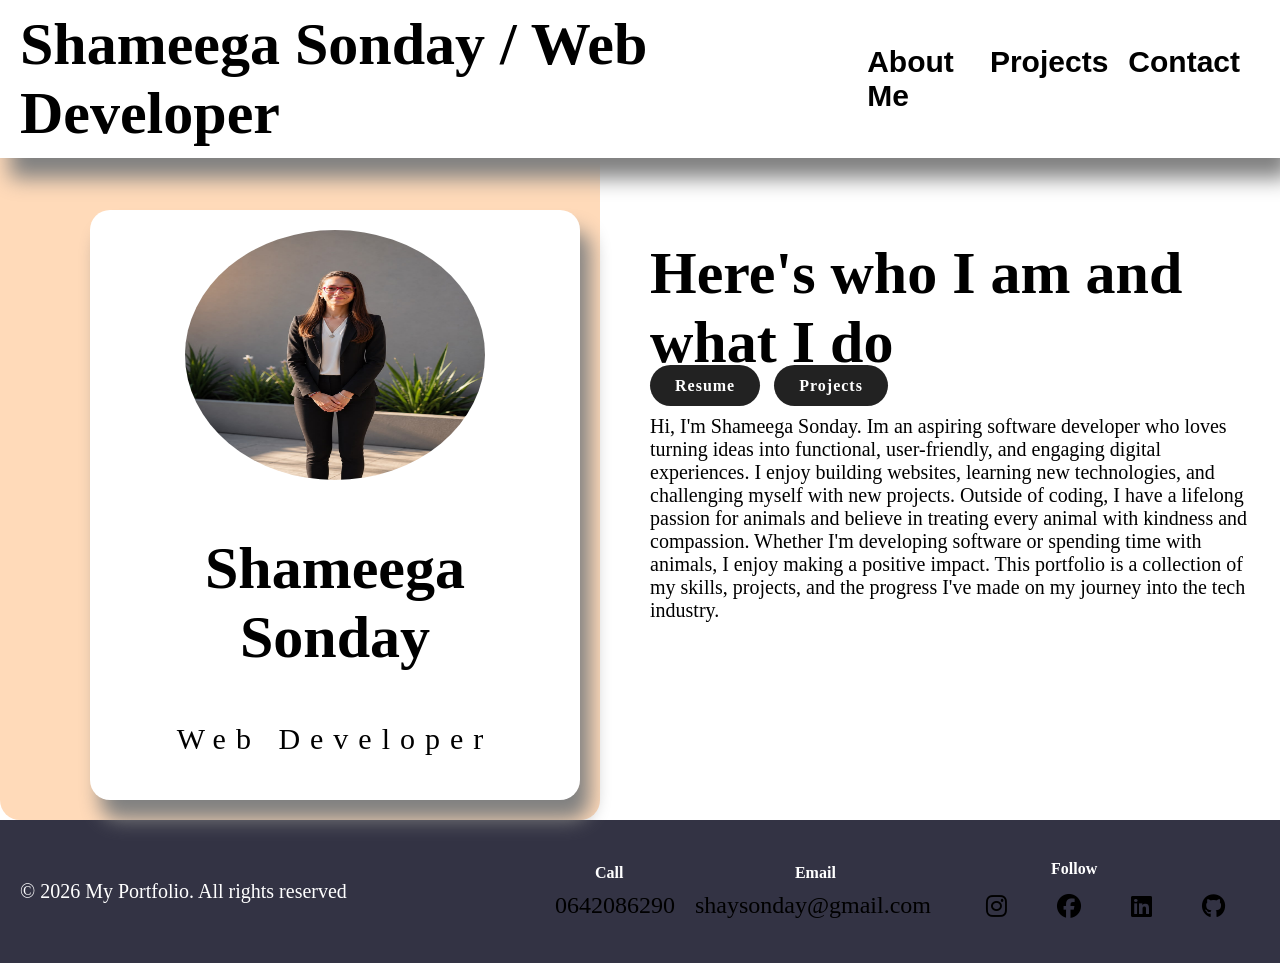
<file: index.html>
<!DOCTYPE html>
<html lang="en">
<head>
    <meta charset="UTF-8">
    <meta name="viewport" content="width=device-width, initial-scale=1.0">
    <title>My Website</title>
    <link rel="stylesheet" href="index.css">
    <link rel="stylesheet" href="https://cdnjs.cloudflare.com/ajax/libs/font-awesome/6.7.2/css/all.min.css">
</head>
<body>
<header>
    <h1> <strong> Shameega Sonday / Web Developer </strong></h1>

    <nav>
        <a href="#">About Me</a>
        <!-- <a href="#">Resume</a> -->
        <a href="projects.html">Projects</a>
        <a href="contact.html">Contact</a>
        
    </nav>
</header>

<section class="main">

<div class="outside-card">
    <div class="profile-card">
        <img src="images/my image.jpeg" alt="my photo">
        <h2>Shameega Sonday</h2>
        <h3>Web Developer</h3>
    </div>
</div>

    <div class="intro">
        <h1>Here's who I am and what I do</h1>
        <a href="resume.html" class="button">Resume</a>
        <a href="projects.html" class="button">Projects</a>
        <p>Hi, I'm Shameega Sonday. Im an aspiring software developer 
            who loves turning ideas into functional, user-friendly,
            and engaging digital experiences. I enjoy building websites,
            learning new technologies, and challenging myself
            with new projects. Outside of coding, I have a lifelong passion
            for animals and believe in treating every animal 
            with kindness and compassion. Whether I'm developing software
            or spending time with animals, I enjoy making a positive impact. 
            This portfolio is a collection of my skills, projects, and the
            progress I've made on my journey into the tech industry. 
        </p>
    </div>

</section>

<footer>
    <p>&copy; 2026 My Portfolio. All rights reserved</p>
    
    <div class="contact">
        <!-- <h3>Contact Me</h3> -->
         <div class="contact-section call">
            <h4>Call</h4>
            <a href="tel:+27642086290">0642086290</a>
         </div>

         <div class="contact-section">
            <h4>Email</h4>
            <a href="mailto:shaysonday@gmail.com">
            shaysonday@gmail.com
            </a>
         </div>
        
    <div class="contact-section follow">
        <h4>Follow</h4>
        <nav>
            <a href="https://www.instagram.com/shameega_20?igsh=MWd6YzF0aDJkcm1hNw%3D%3D&utm_source=qr">
                <i class="fa-brands fa-instagram"></i>
            </a>
            <a href="https://www.facebook.com/share/17FXcba2eP/?mibextid=wwXIfr">
                <i class="fa-brands fa-facebook"></i>
            </a>
            <a href="https://www.linkedin.com/in/shameega-sonday-6484b5330?utm_source=share_via&utm_content=profile&utm_medium=member_ios">
                <i class="fa-brands fa-linkedin"></i>
            </a>
            <a href="https://github.com/shay623">
                <i class="fa-brands fa-github"></i>
            </a>
        
        </nav>
    </div>
</footer>

</body>
</html>
</file>
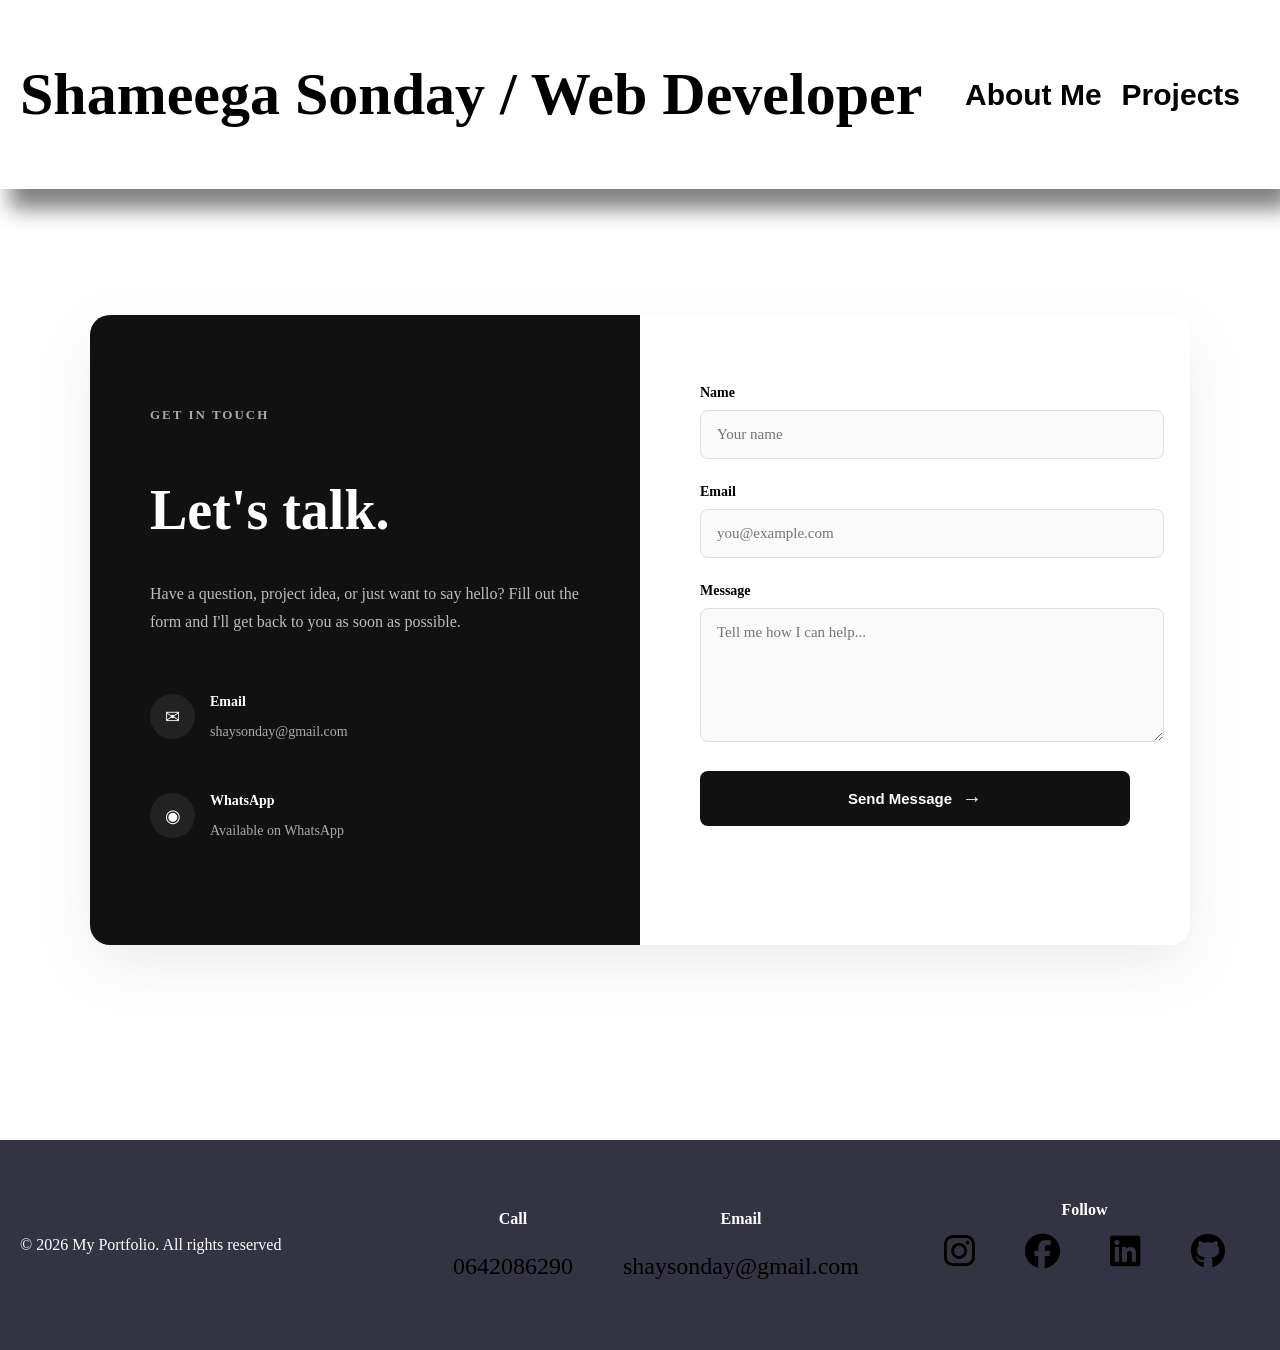
<file: contact.html>
<!DOCTYPE html>
<html lang="en">
<head>
    <meta charset="UTF-8">
    <meta name="viewport" content="width=device-width, initial-scale=1.0">
    <link rel="stylesheet" href="contact.css">
    <link rel="stylesheet" href="https://cdnjs.cloudflare.com/ajax/libs/font-awesome/6.7.2/css/all.min.css">
    <title>contact</title>
</head>
<body>

<header>
    <h1> <strong> Shameega Sonday / Web Developer </strong></h1>

    <nav>
        <a href="index.html">About Me</a>
        <!-- <a href="#">Resume</a> -->
        <a href="projects.html">Projects</a>
        <!-- <a href="contact.html">Contact</a> -->
        
    </nav>
</header>

    <main class="contact-section">

        <div class="contact-container">

            <!-- Left Side -->
            <div class="contact-info">

                <span class="contact-label">GET IN TOUCH</span>

                <h1>Let's talk.</h1>

                <p>
                    Have a question, project idea, or just want to say hello?
                    Fill out the form and I'll get back to you as soon as possible.
                </p>

                <div class="contact-details">

                    <div class="contact-detail">
                        <div class="icon">✉</div>

                        <div>
                            <h3>Email</h3>
                            <p>shaysonday@gmail.com</p>
                        </div>
                    </div>

                    <div class="contact-detail">
                        <div class="icon">◉</div>

                        <div>
                            <h3>WhatsApp</h3>
                            <p>Available on WhatsApp</p>
                        </div>
                    </div>

                </div>

            </div>


            <!-- Right Side - Form -->
            <div class="contact-form-wrapper">

                <form id="contactForm">

                    <div class="form-group">
                        <label for="name">Name</label>

                        <input
                            type="text"
                            id="name"
                            name="name"
                            placeholder="Your name"
                            required
                        >
                    </div>


                    <div class="form-group">
                        <label for="email">Email</label>

                        <input
                            type="email"
                            id="email"
                            name="email"
                            placeholder="you@example.com"
                            required
                        >
                    </div>


                    <div class="form-group">
                        <label for="message">Message</label>

                        <textarea
                            id="message"
                            name="message"
                            rows="6"
                            placeholder="Tell me how I can help..."
                            required
                        ></textarea>
                    </div>


                    <button type="submit" class="submit-btn">
                        Send Message
                        <span>→</span>
                    </button>

                    <p id="formStatus" class="form-status"></p>

                </form>

            </div>

        </div>

    </main>

    <footer>
        <p>&copy; 2026 My Portfolio. All rights reserved</p>
        
        <div class="section">
            <!-- <h3>Contact Me</h3> -->
            <div class="section call">
                <h4>Call</h4>
                <a href="tel:+27642086290">0642086290</a>
            </div>

            <div class="section">
                <h4>Email</h4>
                <a href="mailto:shaysonday@gmail.com">
                shaysonday@gmail.com
                </a>
            </div>
            
        <div class="section follow">
            <h4>Follow</h4>
            <nav>
                <a href="https://www.instagram.com/shameega_20?igsh=MWd6YzF0aDJkcm1hNw%3D%3D&utm_source=qr">
                    <i class="fa-brands fa-instagram"></i>
                </a>
                <a href="https://www.facebook.com/share/17FXcba2eP/?mibextid=wwXIfr">
                    <i class="fa-brands fa-facebook"></i>
                </a>
                <a href="https://www.linkedin.com/in/shameega-sonday-6484b5330?utm_source=share_via&utm_content=profile&utm_medium=member_ios">
                    <i class="fa-brands fa-linkedin"></i>
                </a>
                <a href="https://github.com/shay623">
                    <i class="fa-brands fa-github"></i>
                </a>
            
            </nav>
        </div>
    </footer>

    <script src="contact.js"></script>
    
</body>
</html>
</file>
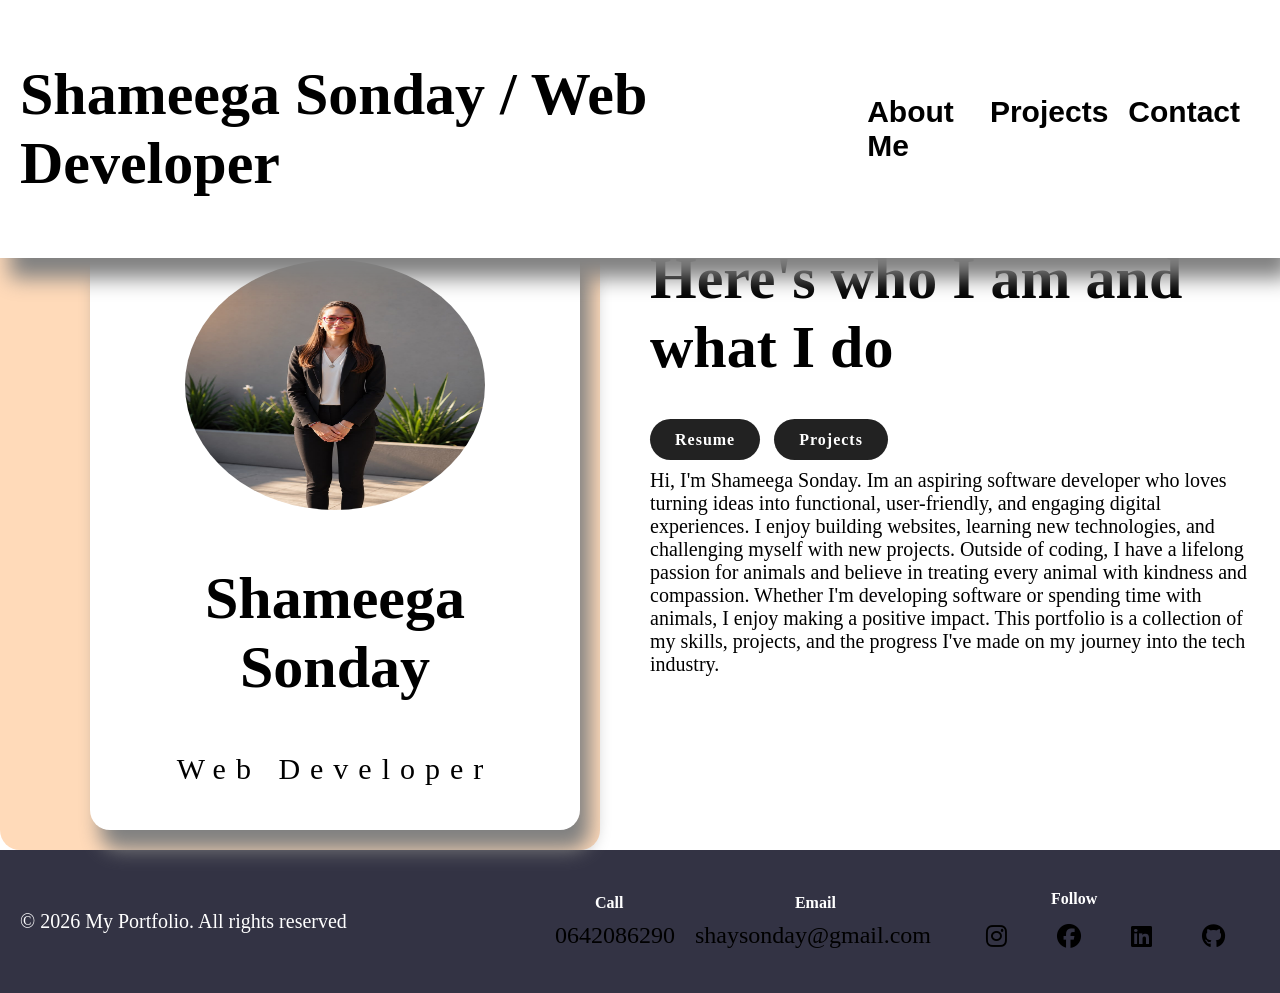
<file: home.html>
<!DOCTYPE html>
<html lang="en">
<head>
    <meta charset="UTF-8">
    <meta name="viewport" content="width=device-width, initial-scale=1.0">
    <title>My Website</title>
    <link rel="stylesheet" href="home.css">
    <link rel="stylesheet" href="https://cdnjs.cloudflare.com/ajax/libs/font-awesome/6.7.2/css/all.min.css">
</head>
<body>
<header>
    <h1> <strong> Shameega Sonday / Web Developer </strong></h1>

    <nav>
        <a href="#">About Me</a>
        <!-- <a href="#">Resume</a> -->
        <a href="projects.html">Projects</a>
        <a href="contact.html">Contact</a>
        
    </nav>
</header>

<section class="main">

<div class="outside-card">
    <div class="profile-card">
        <img src="images/my image.jpeg" alt="my photo">
        <h2>Shameega Sonday</h2>
        <h3>Web Developer</h3>
    </div>
</div>

    <div class="intro">
        <h1>Here's who I am and what I do</h1>
        <a href="resume.html" class="button">Resume</a>
        <a href="projects.html" class="button">Projects</a>
        <p>Hi, I'm Shameega Sonday. Im an aspiring software developer 
            who loves turning ideas into functional, user-friendly,
            and engaging digital experiences. I enjoy building websites,
            learning new technologies, and challenging myself
            with new projects. Outside of coding, I have a lifelong passion
            for animals and believe in treating every animal 
            with kindness and compassion. Whether I'm developing software
            or spending time with animals, I enjoy making a positive impact. 
            This portfolio is a collection of my skills, projects, and the
            progress I've made on my journey into the tech industry. 
        </p>
    </div>

</section>

<footer>
    <p>&copy; 2026 My Portfolio. All rights reserved</p>
    
    <div class="contact">
        <!-- <h3>Contact Me</h3> -->
         <div class="contact-section call">
            <h4>Call</h4>
            <a href="tel:+27642086290">0642086290</a>
         </div>

         <div class="contact-section">
            <h4>Email</h4>
            <a href="mailto:shaysonday@gmail.com">
            shaysonday@gmail.com
            </a>
         </div>
        
    <div class="contact-section follow">
        <h4>Follow</h4>
        <nav>
            <a href="https://www.instagram.com/shameega_20?igsh=MWd6YzF0aDJkcm1hNw%3D%3D&utm_source=qr">
                <i class="fa-brands fa-instagram"></i>
            </a>
            <a href="https://www.facebook.com/share/17FXcba2eP/?mibextid=wwXIfr">
                <i class="fa-brands fa-facebook"></i>
            </a>
            <a href="https://www.linkedin.com/in/shameega-sonday-6484b5330?utm_source=share_via&utm_content=profile&utm_medium=member_ios">
                <i class="fa-brands fa-linkedin"></i>
            </a>
            <a href="https://github.com/shay623">
                <i class="fa-brands fa-github"></i>
            </a>
        
        </nav>
    </div>
</footer>

</body>
</html>
</file>
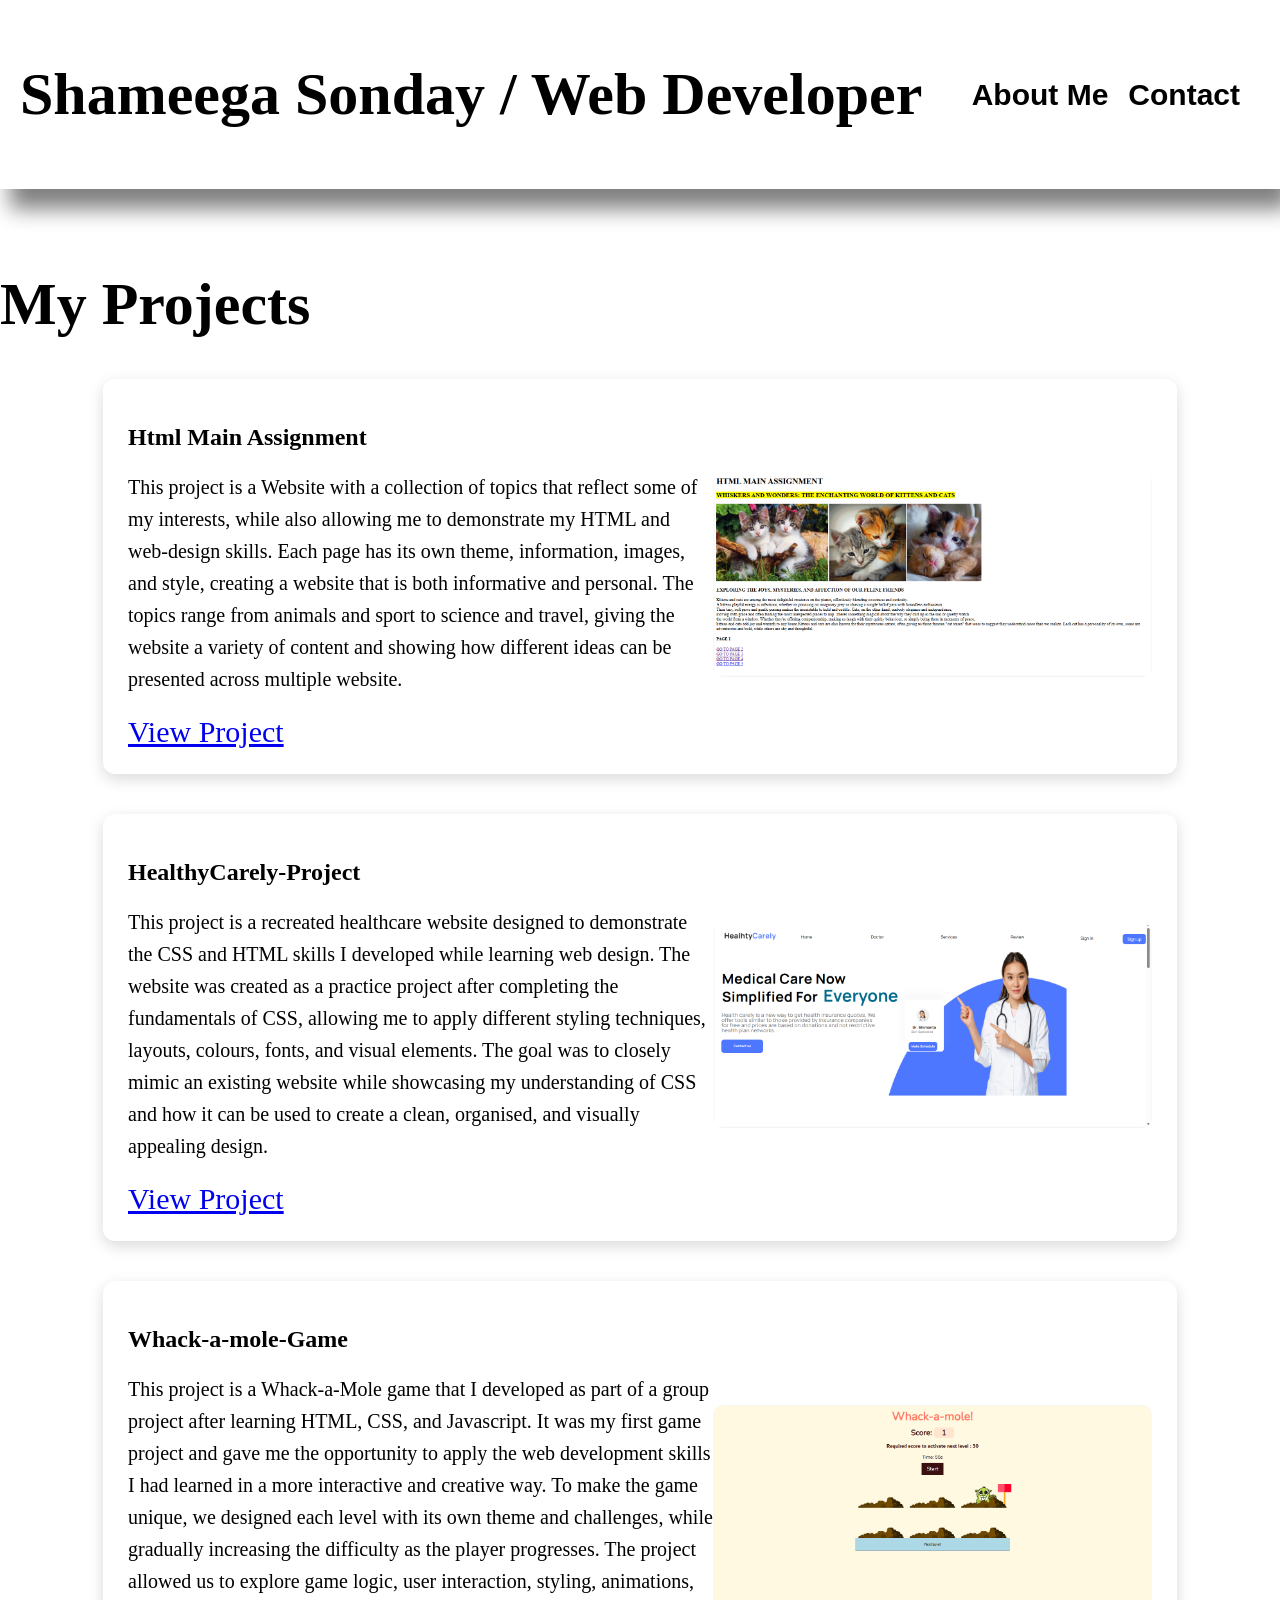
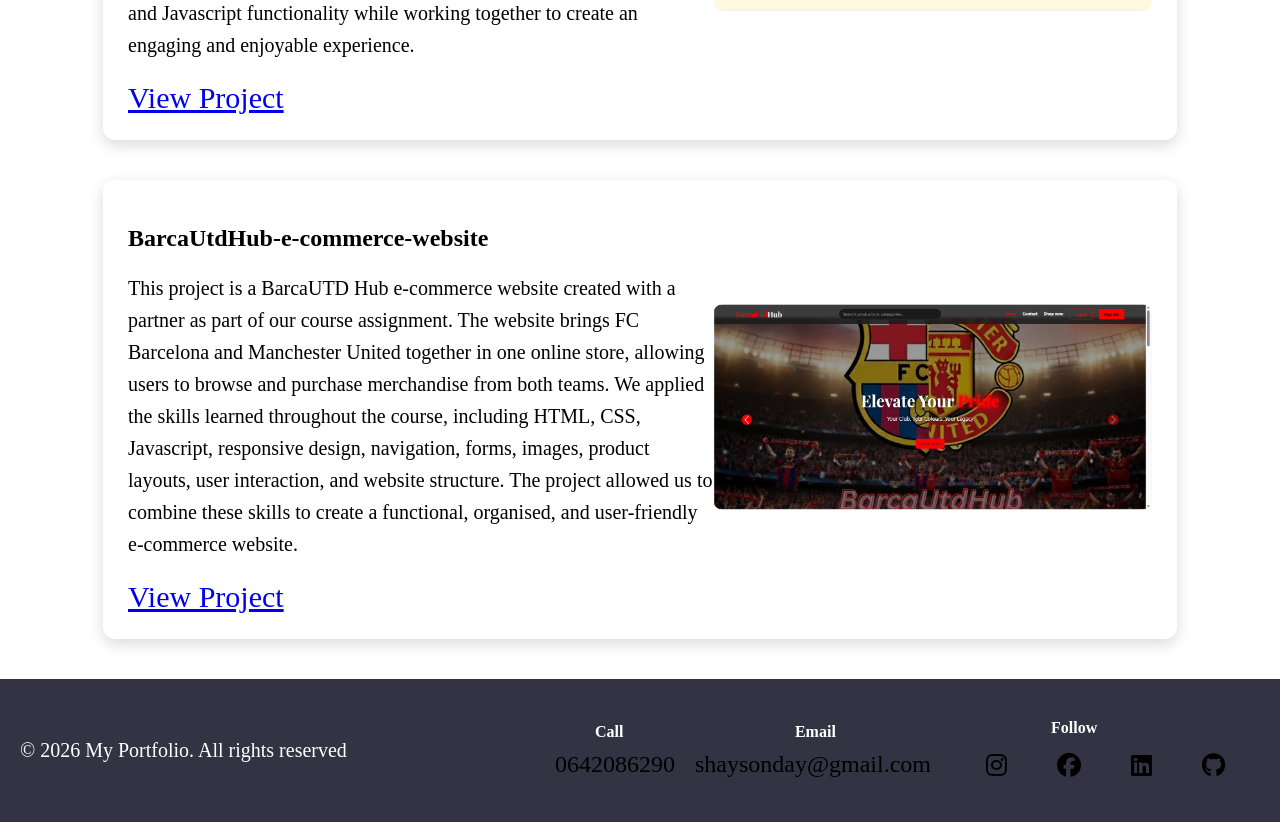
<file: projects.html>
<!DOCTYPE html>
<html lang="en">
<head>
    <meta charset="UTF-8">
    <meta name="viewport" content="width=device-width, initial-scale=1.0">
    <title>Projects</title>
    <link rel="stylesheet" href="projects.css">
    <link rel="stylesheet" href="https://cdnjs.cloudflare.com/ajax/libs/font-awesome/6.7.2/css/all.min.css">
</head>
<body>
<header>
    <h1> <strong> Shameega Sonday / Web Developer </strong></h1>

    <nav>
        <a href="index.html">About Me</a>
        <!-- <a href="#">Resume</a> -->
        <!-- <a href="#">Projects</a> -->
        <a href="contact.html">Contact</a>
        
    </nav>
</header>

    <h1 class="heading1">My Projects</h1>

    <div class="project-card">

        <div class="project-info">
            <h2>Html Main Assignment</h2>

            <p>This project is a Website with a collection of topics that reflect
                some of my interests, while also allowing me to demonstrate my HTML 
                and web-design skills. Each page has its own theme, information, images, and style,
                creating a website that is both informative and personal. The topics range from animals
                and sport to science and travel, giving the website a variety of content and showing how different 
                ideas can be presented across multiple website.
            </p>

            <a href="https://shay623.github.io/HTML-Main-Assignment/" target="_blank">
                View Project
            </a>
        </div>

        <div class="project-image">
            <img src="images/project1.png" alt="Weather App">
        </div>

    </div>

        <div class="project-card">

        <div class="project-info">
            <h2>HealthyCarely-Project</h2>

            <p>This project is a recreated healthcare website designed to demonstrate
                the CSS and HTML skills I developed while learning web design.
                The website was created as a practice project after completing the fundamentals
                of CSS, allowing me to apply different styling techniques, layouts, colours, fonts, and visual
                elements. The goal was to closely mimic an existing website while showcasing my
                understanding of CSS and how it can be used to create a clean, organised, and visually
                appealing design.
            </p>

            <a href="https://shay623.github.io/HealthyCarely-Project/" target="_blank">
                View Project
            </a>
        </div>

        <div class="project-image">
            <img src="images/project2.png" alt="Weather App">
        </div>

    </div>

            <div class="project-card">

        <div class="project-info">
            <h2>Whack-a-mole-Game</h2>

            <p>This project is a Whack-a-Mole game that I developed as part of a 
                group project after learning HTML, CSS, and Javascript. It was my first game
                project and gave me the opportunity to apply the web development
                skills I had learned in a more interactive and creative way.
                To make the game unique, we designed each level with its own theme and challenges, 
                while gradually increasing the difficulty as the player
                progresses. The project allowed us to explore game logic, user interaction,
                styling, animations, and Javascript functionality while working together to create
                an engaging and enjoyable experience.
            </p>

            <a href="https://shay623.github.io/Whack-a-mole-Game/" target="_blank">
                View Project
            </a>
        </div>

        <div class="project-image">
            <img src="images/project3.png" alt="Weather App">
        </div>

    </div>


                <div class="project-card">

        <div class="project-info">
            <h2>BarcaUtdHub-e-commerce-website</h2>

            <p>This project is a BarcaUTD Hub e-commerce website created with a 
                partner as part of our course assignment. The website brings FC Barcelona
                and Manchester United together in one online store, allowing users to browse and 
                purchase merchandise from both teams. We applied the skills learned throughout the 
                course, including HTML, CSS, Javascript, responsive design, navigation, forms, images, 
                product layouts, user interaction, and website structure. The project allowed us to combine
                these skills to create a functional, organised, and user-friendly e-commerce website.
            </p>

            <a href="https://barcautdhub-e-commerce-website.onrender.com" target="_blank">
                View Project
            </a>
        </div>

        <div class="project-image">
            <img src="images/project4.png" alt="Weather App">
        </div>

    </div>

<footer>
    <p>&copy; 2026 My Portfolio. All rights reserved</p>
    
    <div class="contact">
        <!-- <h3>Contact Me</h3> -->
         <div class="contact-section call">
            <h4>Call</h4>
            <a href="tel:+27642086290">0642086290</a>
         </div>

         <div class="contact-section">
            <h4>Email</h4>
            <a href="mailto:shaysonday@gmail.com">
            shaysonday@gmail.com
            </a>
         </div>
        
    <div class="contact-section follow">
        <h4>Follow</h4>
        <nav>
            <a href="https://www.instagram.com/shameega_20?igsh=MWd6YzF0aDJkcm1hNw%3D%3D&utm_source=qr">
                <i class="fa-brands fa-instagram"></i>
            </a>
            <a href="https://www.facebook.com/share/17FXcba2eP/?mibextid=wwXIfr">
                <i class="fa-brands fa-facebook"></i>
            </a>
            <a href="https://www.linkedin.com/in/shameega-sonday-6484b5330?utm_source=share_via&utm_content=profile&utm_medium=member_ios">
                <i class="fa-brands fa-linkedin"></i>
            </a>
            <a href="https://github.com/shay623">
                <i class="fa-brands fa-github"></i>
            </a>
        
        </nav>
    </div>
</footer>

</body>
</html>
</file>
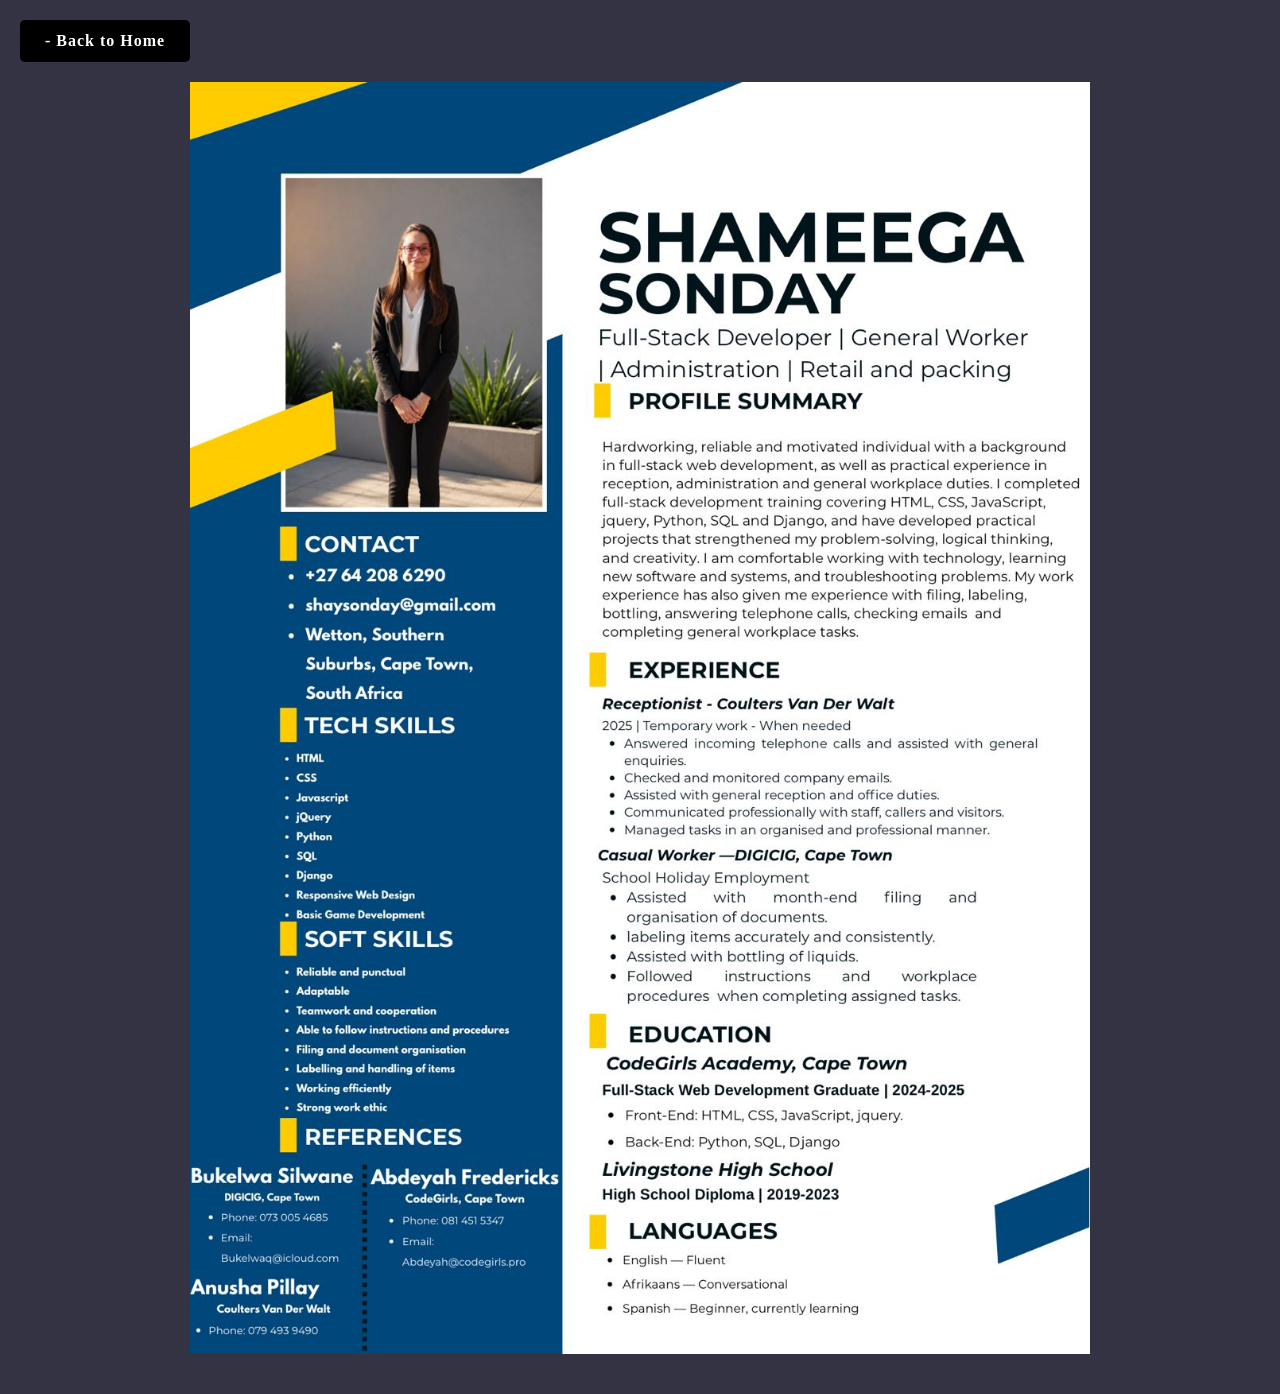
<file: resume.html>
<!DOCTYPE html>
<html lang="en">
<head>
    <meta charset="UTF-8">
    <meta name="viewport" content="width=device-width, initial-scale=1.0">
    <title>My Resume</title>
    <link rel="stylesheet" href="index.css">
    <link rel="stylesheet" href="resume.css">
</head>
<body class="resume-page">
    
    <a href="index.html" class="button" style="color: white;"> - Back to Home </a>

    

    <img class="resume-image" src="images/my_cv.jpeg" alt="My Resume">
</body>
</html>
</file>
<file: index.css>
body{
    margin: 0;
    padding-top: 90px;
}

h1{
    font-weight: bolder;
    font-size: 60px;
    margin: 0;
}
header{
    display: flex;
    justify-content: space-between;
    align-items: center;
    margin-bottom: 100px;
    padding: 10px 20px;
    box-shadow: 10px 20px 20px grey;

    position: fixed;
    top: 0;
    left: 0;
    width: 100%;
    background-color: white;
    z-index: 1000;
    box-sizing: border-box;
 }

nav{
    display: flex;
    gap: 20px;
    font-size: 30px;
    padding: 20px;
    
}

nav a{
    text-decoration: none;
    color: black;
    font-weight: bold;
    font-family: 'Franklin Gothic Medium', 'Arial Narrow', Arial, sans-serif;
}

nav a:hover{
    color: blue;
}
@media(max-width: 768px){
    header{
        flex-direction: column;
        padding: 15px;
    }

    h1{
        font-size: 30px;
        text-align: center;
        margin: 10px 0;
    }

    nav{
        gap: 15px;
        font-size: 18px;
        padding: 10px;
        flex-wrap: wrap;
        justify-content: center;
    }

    body{
        padding-top: 150px;
    }
}
img{
    height: 250px;
    width: 300px;
    border-radius: 50%;
}


.main{
    display: flex;
    align-items: center;
    gap: 50px;
    
}

.outside-card{
    background-color: peachpuff;
    padding: 20px;
    border-radius: 20px;
    
}
.profile-card{
    width: 450px;
    height: 550px;
    margin-top: 100px;
    margin-left: 70px;
    text-align: center;
    background: white;
    border-radius: 20px;
    /* background: peachpuff; */
    padding: 20px;
    box-shadow: 10px 20px 20px grey;

}

h2{
    font-size: 60px;
    font-weight: 700;
}

h3{
    font-size: 30px;
    font-weight: 30;
    letter-spacing: 10px;
}

.button {
    background-color: #222;
    color: white;
    border: none;
    text-decoration: none;
    padding: 12px 25px;
    font-size: 16px;
    border-radius: 25px;
    font-weight: bold;
    cursor: pointer;
    letter-spacing: 1px;
    margin-right: 10px;

}

.button:hover{
    background-color: white;
    color: black;
    /* transform: translateY(-3px); */
}

.button:first-child{
    background-color: black;
    color: white;
}
.button:last-child{
    background-color:  transparent;
    color: black;
    border: 2px solid black
}

.resume-page{
    background-color: #334;
}
.resume-image{
    width: 794px;
    height: 1123px;
    border-radius: 0;
    display: block;
    margin: 20px auto;
    transition: transform 0.3s ease;
    

}

.resume-image:hover{
    transform: scale(1.1);
}
.intro{
    max-width: 600px;
    margin-top: -200px;
}

.intro h1{
    font-size: 60px;
    margin-top: 170px;
}

p{
    font-size: 20px;
}

@media(max-width: 768px){
    .main{
        flex-direction: column;
        gap: 30px;
        padding: 20px;
    }

    .outside-card{
        padding: 15px;
        width: 100%;
        box-sizing: border-box;
    }

    .profile-card{
        width: 100%;
        height: auto;
        margin: 20px 0;
        padding: 20px;
        box-sizing: border-box;
    }

    img{
        width: 220px;
        height: 220px;
    }

    h2{
        font-size: 40px;
    }

    h3{
        font-size: 20px;
        letter-spacing: 5px;
    }

    .intro{
        max-width: 100%;
        margin-top: 0;
        text-align: center;
    }

    .intro h1{
        font-size: 35px;
        margin-top: 20px;
    }

    .intro p{
        font-size: 18px;
        line-height: 1.6;
        text-align: left;
    }

    .button{
        display: inline-block;
        margin-bottom: 15px;
    }
}

footer{
    display: flex;
    justify-content: space-between;
    align-items: center;
    padding: 20px;
    background-color: #334;
    color: white;
}

.contact{
    display: flex;
    flex-direction: row;
    align-items: center;
    gap: 20px;
}

.contact h3{
    margin: 0 0 10px;
}

/* .contact nav{
    display: flex;
    gap: 15px;
}


.contact i{
    font-size: 24px;
} */

.contact a{
    font-size: 24px;
    margin: 0 15px;
    transition: 0.3s;
}
.contact i{
    font-size: 35px;
    margin: 0 15px;
    transition: 0.3s;
}

/* .contact-section{
    display: flex;
    flex-direction: column;
} */

.contact-section h4{
    margin: 0 0 10px;
    margin-left: 100px;
}
.call h4{
    margin-left: 40px;
}
.follow h4{
    margin-top: 20px;
    margin-bottom: 25px;
}
.follow nav a{
    margin-top: -30px;
}
.contact-section a{
    margin: 0;
    text-decoration: none;
    color: black;
}

.contact-section a:hover{
    color: dodgerblue;
}
/* .contact-section nav{
    display: flex;
    gap: 15px;
    padding: 0;
} */

.contact-section i{
    font-size: 24px;
}
.contact a:hover{
    color: dodgerblue;
    transform: scale(1.2);
}
.contact i:hover{
    color: dodgerblue;
    transform: scale(1.2);
}


/* mobile */
@media(max-width: 700px){
    footer{
        /* height: 120px; */
        flex-direction: column;
        justify-content: center;
        text-align: center;
        padding: 20px;
        gap: 15px;
    }

    /* contact information goes vertically */
    .contact{
        flex-direction: column;
        justify-content: center;
        align-items: center;
        width: 100%;
        gap: 10px;
    }

    /* makes each section full width */
    .contact-section{
        width: 100%;
    }

    /* remove old margins */
    .contact-section h4, .call h4, .follow h4{
        margin-left: 0;
        margin-top: 0;
    }

    /* email can wrap instead of overflowing */
    .contact-section a{
        overflow-wrap: anywhere;
    }

    /* social icons */
    .follow nav{
        gap: 20px;
    }

    .contact i{
        font-size: 28px;
    }
}
</file>
<file: contact.css>
body{
    margin: 0;
    padding-top: 120px;
}

h1{
    font-weight: bolder;
    font-size: 60px;
}
header{
    display: flex;
    justify-content: space-between;
    align-items: center;
    margin-bottom: 100px;
    padding: 20px;
    box-shadow: 10px 20px 20px grey;

    position: fixed;
    top: 0;
    left: 0;
    width: 100%;
    background-color: white;
    z-index: 1000;
    box-sizing: border-box;
 }

nav{
    display: flex;
    gap: 20px;
    font-size: 30px;
    padding: 20px;
    
}

nav a{
    text-decoration: none;
    color: black;
    font-weight: bold;
    font-family: 'Franklin Gothic Medium', 'Arial Narrow', Arial, sans-serif;
}

nav a:hover{
    color: blue;
}

@media(max-width: 768px){
    header{
        flex-direction: column;
        padding: 15px;
    }

    h1{
        font-size: 30px;
        text-align: center;
        margin: 10px 0;
    }

    nav{
        gap: 15px;
        font-size: 18px;
        padding: 10px;
        flex-wrap: wrap;
        justify-content: center;
    }

    body{
        padding-top: 150px;
    }
}
/* * {
    margin: 0;
    padding: 0;
    box-sizing: border-box;
}

body {
    font-family: Arial, Helvetica, sans-serif;
    background: #f5f5f5;
    color: #111;
} */


/* Main Section */

.contact-section {
    min-height: 100vh;
    display: flex;
    align-items: center;
    justify-content: center;
    padding: 60px 20px;
}


/* Container */

.contact-container {
    width: 100%;
    max-width: 1100px;

    display: grid;
    grid-template-columns: 1fr 1fr;

    background: #ffffff;

    border-radius: 20px;

    overflow: hidden;

    box-shadow: 0 20px 60px rgba(0, 0, 0, 0.08);
}


/* Left Side */

.contact-info {
    background: #111;
    color: white;

    padding: 70px 60px;

    display: flex;
    flex-direction: column;
    justify-content: center;
}


.contact-label {
    color: #aaa;

    font-size: 13px;
    font-weight: bold;

    letter-spacing: 2px;

    margin-bottom: 20px;
}


.contact-info h1 {
    font-size: 56px;
    line-height: 1.05;

    margin-bottom: 25px;
}


.contact-info > p {
    color: #bdbdbd;

    font-size: 16px;
    line-height: 1.7;

    max-width: 430px;

    margin-bottom: 45px;
}


/* Contact Details */

.contact-details {
    display: flex;
    flex-direction: column;
    gap: 25px;
}


.contact-detail {
    display: flex;
    align-items: center;

    gap: 15px;
}


.icon {
    width: 45px;
    height: 45px;

    display: flex;
    align-items: center;
    justify-content: center;

    background: #222;

    border-radius: 50%;

    font-size: 18px;
}


.contact-detail h3 {
    font-size: 14px;

    margin-bottom: 5px;
}


.contact-detail p {
    color: #aaa;

    font-size: 14px;
}


/* Form */

.contact-form-wrapper {
    padding: 70px 60px;

    display: flex;
    align-items: center;
}


#contactForm {
    width: 100%;
}


.form-group {
    margin-bottom: 25px;
}


.form-group label {
    display: block;

    font-size: 14px;
    font-weight: 600;

    margin-bottom: 9px;
}


.form-group input,
.form-group textarea {
    width: 100%;

    border: 1px solid #ddd;

    background: #fafafa;

    padding: 15px 16px;

    border-radius: 8px;

    font-size: 15px;

    font-family: inherit;

    outline: none;

    transition: 0.2s;
}


.form-group textarea {
    resize: vertical;
}


.form-group input:focus,
.form-group textarea:focus {
    border-color: #111;

    background: #fff;

    box-shadow: 0 0 0 3px rgba(0, 0, 0, 0.05);
}


/* Button */

.submit-btn {
    width: 100%;

    border: none;

    background: #111;
    color: white;

    padding: 16px 20px;

    border-radius: 8px;

    font-size: 15px;
    font-weight: 600;

    cursor: pointer;

    display: flex;
    align-items: center;
    justify-content: center;

    gap: 10px;

    transition: 0.2s;
}


.submit-btn:hover {
    background: #333;

    transform: translateY(-1px);
}


.submit-btn span {
    font-size: 20px;
}


/* Status Message */

.form-status {
    text-align: center;

    font-size: 14px;

    margin-top: 15px;

    min-height: 20px;
}


.form-status.success {
    color: #16803c;
}


.form-status.error {
    color: #d32f2f;
}


/* Mobile */
@media(max-width: 768px){
    .contact-section{
        padding: 30px 15px;
        min-height: auto;
    }

    .contact-container{
        grid-template-columns: 1fr;
        width: 100%;
    }

    .contact-info{
        padding: 45px 30px;
    }

    .contact-info h1{
        font-size: 42px;
    }

    .contact-info > p{
        font-size: 15px;
        margin-bottom: 30px;
    }

    .contact-details{
        gap: 20px;
    }

    .contact-form-wrapper{
        padding: 40px 30px;
    }

    .form-group{
        margin-bottom: 20px;
    }

    .form-group input, .form-group textarea{
        box-sizing: border-box;
        font-size: 16px;
    }

    .submit-btn{
        font-size: 16px;
    }
}

footer{
    height: 170px;
    display: flex;
    justify-content: space-between;
    align-items: center;
    padding: 20px;
    background-color: #334;
    color: white;
}

.section {
    display: flex;
    flex-direction: column;
    align-items: center;
    gap: 10px;
}

footer > .section{
    display: flex;
    flex-direction: row;
    gap: 50px;
}
.section h3{
    margin: 0 0 10px;
}

.section a{
    font-size: 24px;
    margin: 0 15px;
    transition: 0.3s;
}
.section i{
    font-size: 35px;
    margin: 0 15px;
    transition: 0.3s;
}

/* .contact-section{
    display: flex;
    flex-direction: column;
} */

.section h4{
    margin: 0 0 15px;
}
.call h4{
    /* margin-top: 20px; */
    margin-left: 0;
}
.follow h4{
    margin-top: 0;
    margin-bottom: 15px;
}
.follow nav a{
    margin-top: -30px;
}
.section a{
    margin: 0;
    text-decoration: none;
    color: black;
}

.section a:hover{
    color: dodgerblue;
}


/* mobile */
@media(max-width: 768px){
    footer{
        height: 450px;
        flex-direction: column;
        text-align: center;
        padding: 30px 15px;
        gap: 25px;
    }

    footer > .section{
        flex-direction: column;
        gap: 25px;
        width: 100%;
    }
    footer > p{
        font-size: 14px;
        margin: 0;
    }

    .section{
        flex-direction: column;
        align-items: center;
        /* width: 100%; */
        gap: 35px;
    }

    .contact-section{
        display: flex;
        flex-direction:column;
        align-items: center;
        /* width: 100%; */
        text-align: center;
    }

    .contact-section h4, .call h4{
        margin-left: 0;
        margin-bottom: 15px;
    }

    .follow h4{
        margin-top: 0;
        margin-bottom: 15px;
    }

.section a:hover{
    color: dodgerblue;
}

    .follow nav{
        display: flex;
        justify-content: center;
        /* gap: 10px; */
    }

    .follow nav a{
        margin-top: 0;
    }
}
</file>
<file: home.css>
body{
    margin: 0;
    padding-top: 120px;
}

h1{
    font-weight: bolder;
    font-size: 60px;
}
header{
    display: flex;
    justify-content: space-between;
    align-items: center;
    margin-bottom: 100px;
    padding: 20px;
    box-shadow: 10px 20px 20px grey;

    position: fixed;
    top: 0;
    left: 0;
    width: 100%;
    background-color: white;
    z-index: 1000;
    box-sizing: border-box;
 }

nav{
    display: flex;
    gap: 20px;
    font-size: 30px;
    padding: 20px;
    
}

nav a{
    text-decoration: none;
    color: black;
    font-weight: bold;
    font-family: 'Franklin Gothic Medium', 'Arial Narrow', Arial, sans-serif;
}

nav a:hover{
    color: blue;
}
@media(max-width: 768px){
    header{
        flex-direction: column;
        padding: 15px;
    }

    h1{
        font-size: 30px;
        text-align: center;
        margin: 10px 0;
    }

    nav{
        gap: 15px;
        font-size: 18px;
        padding: 10px;
        flex-wrap: wrap;
        justify-content: center;
    }

    body{
        padding-top: 150px;
    }
}
img{
    height: 250px;
    width: 300px;
    border-radius: 50%;
}


.main{
    display: flex;
    align-items: center;
    gap: 50px;
    
}

.outside-card{
    background-color: peachpuff;
    padding: 20px;
    border-radius: 20px;
    
}
.profile-card{
    width: 450px;
    height: 550px;
    margin-top: 100px;
    margin-left: 70px;
    text-align: center;
    background: white;
    border-radius: 20px;
    /* background: peachpuff; */
    padding: 20px;
    box-shadow: 10px 20px 20px grey;

}

h2{
    font-size: 60px;
    font-weight: 700;
}

h3{
    font-size: 30px;
    font-weight: 30;
    letter-spacing: 10px;
}

.button {
    background-color: #222;
    color: white;
    border: none;
    text-decoration: none;
    padding: 12px 25px;
    font-size: 16px;
    border-radius: 25px;
    font-weight: bold;
    cursor: pointer;
    letter-spacing: 1px;
    margin-right: 10px;

}

.button:hover{
    background-color: white;
    color: black;
    /* transform: translateY(-3px); */
}

.button:first-child{
    background-color: black;
    color: white;
}
.button:last-child{
    background-color:  transparent;
    color: black;
    border: 2px solid black
}

.resume-page{
    background-color: #334;
}
.resume-image{
    width: 794px;
    height: 1123px;
    border-radius: 0;
    display: block;
    margin: 20px auto;
    transition: transform 0.3s ease;
    

}

.resume-image:hover{
    transform: scale(1.1);
}
.intro{
    max-width: 600px;
    margin-top: -200px;
}

.intro h1{
    font-size: 60px;
    margin-top: 170px;
}

p{
    font-size: 20px;
}

@media(max-width: 768px){
    .main{
        flex-direction: column;
        gap: 30px;
        padding: 20px;
    }

    .outside-card{
        padding: 15px;
        width: 100%;
        box-sizing: border-box;
    }

    .profile-card{
        width: 100%;
        height: auto;
        margin: 20px 0;
        padding: 20px;
        box-sizing: border-box;
    }

    img{
        width: 220px;
        height: 220px;
    }

    h2{
        font-size: 40px;
    }

    h3{
        font-size: 20px;
        letter-spacing: 5px;
    }

    .intro{
        max-width: 100%;
        margin-top: 0;
        text-align: center;
    }

    .intro h1{
        font-size: 35px;
        margin-top: 20px;
    }

    .intro p{
        font-size: 18px;
        line-height: 1.6;
        text-align: left;
    }

    .button{
        display: inline-block;
        margin-bottom: 15px;
    }
}

footer{
    display: flex;
    justify-content: space-between;
    align-items: center;
    padding: 20px;
    background-color: #334;
    color: white;
}

.contact{
    display: flex;
    flex-direction: row;
    align-items: center;
    gap: 20px;
}

.contact h3{
    margin: 0 0 10px;
}

/* .contact nav{
    display: flex;
    gap: 15px;
}


.contact i{
    font-size: 24px;
} */

.contact a{
    font-size: 24px;
    margin: 0 15px;
    transition: 0.3s;
}
.contact i{
    font-size: 35px;
    margin: 0 15px;
    transition: 0.3s;
}

/* .contact-section{
    display: flex;
    flex-direction: column;
} */

.contact-section h4{
    margin: 0 0 10px;
    margin-left: 100px;
}
.call h4{
    margin-left: 40px;
}
.follow h4{
    margin-top: 20px;
    margin-bottom: 25px;
}
.follow nav a{
    margin-top: -30px;
}
.contact-section a{
    margin: 0;
    text-decoration: none;
    color: black;
}

.contact-section a:hover{
    color: dodgerblue;
}
/* .contact-section nav{
    display: flex;
    gap: 15px;
    padding: 0;
} */

.contact-section i{
    font-size: 24px;
}
.contact a:hover{
    color: dodgerblue;
    transform: scale(1.2);
}
.contact i:hover{
    color: dodgerblue;
    transform: scale(1.2);
}


/* mobile */
@media(max-width: 700px){
    footer{
        /* height: 120px; */
        flex-direction: column;
        justify-content: center;
        text-align: center;
        padding: 20px;
        gap: 15px;
    }

    /* contact information goes vertically */
    .contact{
        flex-direction: column;
        justify-content: center;
        align-items: center;
        width: 100%;
        gap: 10px;
    }

    /* makes each section full width */
    .contact-section{
        width: 100%;
    }

    /* remove old margins */
    .contact-section h4, .call h4, .follow h4{
        margin-left: 0;
        margin-top: 0;
    }

    /* email can wrap instead of overflowing */
    .contact-section a{
        overflow-wrap: anywhere;
    }

    /* social icons */
    .follow nav{
        gap: 20px;
    }

    .contact i{
        font-size: 28px;
    }
}
</file>
<file: projects.css>
body{
    margin: 0;
    padding-top: 120px;
}

h1{
    font-weight: bolder;
    font-size: 60px;
    
}

.heading1{
    margin-top: 150px;
}

p{
    font-size: 20px;
    font-family: 'Times New Roman', Times, serif;
}
header{
    display: flex;
    justify-content: space-between;
    align-items: center;
    margin-bottom: 100px;
    padding: 20px;
    box-shadow: 10px 20px 20px grey;

    position: fixed;
    top: 0;
    left: 0;
    width: 100%;
    background-color: white;
    z-index: 1000;
    box-sizing: border-box;
 }

nav{
    display: flex;
    gap: 20px;
    font-size: 30px;
    padding: 20px;
    
}

nav a{
    text-decoration: none;
    color: black;
    font-weight: bold;
    font-family: 'Franklin Gothic Medium', 'Arial Narrow', Arial, sans-serif;
}

nav a:hover{
    color: blue;
}
@media(max-width: 768px){
    header{
        flex-direction: column;
        padding: 15px;
    }

    h1{
        font-size: 30px;
        text-align: center;
        margin: 10px 0;
    }

    nav{
        gap: 15px;
        font-size: 18px;
        padding: 10px;
        flex-wrap: wrap;
        justify-content: center;
    }

    body{
        padding-top: 150px;
    }
}
.project-card {
    display: flex;
    justify-content: space-between;
    align-items: center;

    width: 80%;
    margin: 40px auto;
    padding: 25px;

    background: white;
    border-radius: 12px;
    box-shadow: 0 5px 15px rgba(0,0,0,0.15);
}

.project-info {
    width: 60%;
}

.project-info h2 {
    margin-bottom: 15px;
}

.project-info p {
    margin-bottom: 20px;
    line-height: 1.6;
}

.project-image {
    width: 45%;
}

.project-info a{
    font-size: 30px;
}
.project-image img {
    width: 100%;
    border-radius: 10px;
}

@media(max-width: 768px){
    .project-card{
        flex-direction: column;
        width: 90%;
        padding: 20px;
        box-sizing: border-box;
        margin: 30px auto;
    }

    .project-info{
        width: 100%;
    }

    .project-info h2{
        font-size: 30px;
        text-align: center;
    }

    .project-info p{
        font-size: 17px;
        line-height: 1.6;
    }

    .project-info a{
        font-size: 22px;
        display: block;
        text-align: center;
        margin-bottom: 20px;
    }

    .project-image{
        width: 100%;
    }

    .project-image img{
        width: 100%;
        height: auto;
    }

    .heading1{
        font-size: 40px;
        text-align: center;
    }
}
footer{
    display: flex;
    justify-content: space-between;
    align-items: center;
    padding: 20px;
    background-color: #334;
    color: white;
}

.contact{
    display: flex;
    flex-direction: row;
    align-items: center;
    gap: 20px;
}

.contact h3{
    margin: 0 0 10px;
}

/* .contact nav{
    display: flex;
    gap: 15px;
}


.contact i{
    font-size: 24px;
} */

.contact a{
    font-size: 24px;
    margin: 0 15px;
    transition: 0.3s;
}
.contact i{
    font-size: 35px;
    margin: 0 15px;
    transition: 0.3s;
}

/* .contact-section{
    display: flex;
    flex-direction: column;
} */

.contact-section h4{
    margin: 0 0 10px;
    margin-left: 100px;
}
.call h4{
    margin-left: 40px;
}
.follow h4{
    margin-top: 20px;
    margin-bottom: 25px;
}
.follow nav a{
    margin-top: -30px;
}
.contact-section a{
    margin: 0;
    text-decoration: none;
    color: black;
}

.contact-section a:hover{
    color: dodgerblue;
}
/* .contact-section nav{
    display: flex;
    gap: 15px;
    padding: 0;
} */

.contact-section i{
    font-size: 24px;
}
.contact a:hover{
    color: dodgerblue;
    transform: scale(1.2);
}
.contact i:hover{
    color: dodgerblue;
    transform: scale(1.2);
}

/* mobile */
@media(max-width: 700px){
    footer{
        /* height: 120px; */
        flex-direction: column;
        justify-content: center;
        text-align: center;
        padding: 20px;
        gap: 15px;
    }

    /* contact information goes vertically */
    .contact{
        flex-direction: column;
        justify-content: center;
        align-items: center;
        width: 100%;
        gap: 10px;
    }

    /* makes each section full width */
    .contact-section{
        width: 100%;
    }

    /* remove old margins */
    .contact-section h4, .call h4, .follow h4{
        margin-left: 0;
        margin-top: 0;
    }

    /* email can wrap instead of overflowing */
    .contact-section a{
        overflow-wrap: anywhere;
    }

    /* social icons */
    .follow nav{
        gap: 20px;
    }

    .contact i{
        font-size: 28px;
    }
}
</file>
<file: resume.css>
.resume-page{
    text-align: center;
    padding: 20px;
}

.resume-image{
    width: 80%;
    max-width: 900px;
    height: auto;
}
 .button{
    display: block;
    width: fit-content;
    text-decoration: none;
    border-radius: 5px;
 }






@media(max-width: 600px){
    .resume-page{
        padding: 10px;
    }

    .resume-image{
        width: 100%;
        max-width: 100%;
        height: auto;
        display: block;
    }

    .button{
        display: inline-block;
        font-size: 14px;
        padding: 8px 15px;
    }
}
</file>
